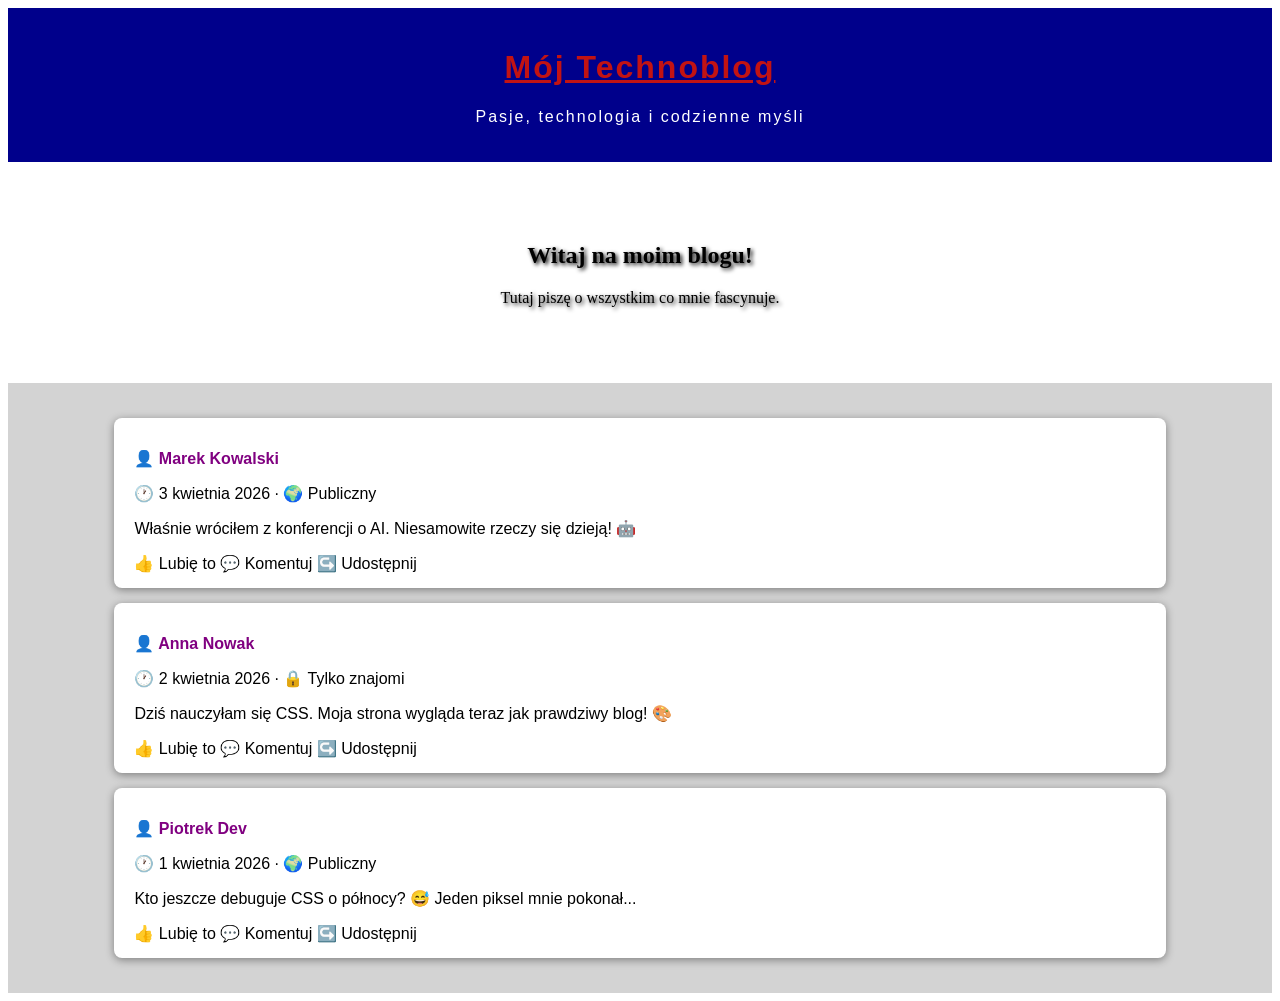
<file: Lekcja_2/index.html>
<!DOCTYPE html>
<html lang="pl">
<head>
    <meta charset="UTF-8">
    <title>Mój Blog</title>
    <!-- Tutaj importujemy style -->
    <link rel="stylesheet" href="style.css">

</head>

<body>

    <div id="naglowek">
        <h1>Mój Technoblog</h1>
        <p>Pasje, technologia i codzienne myśli</p>
    </div>

    <div id="baner">
        <h2>Witaj na moim blogu!</h2>
        <p>Tutaj piszę o wszystkim co mnie fascynuje.</p>
    </div>

    <div id="tresc">
        <div class="wpis">
            <p class="autor">👤 Marek Kowalski</p>
            <p class="data">🕐 3 kwietnia 2026 · 🌍 Publiczny</p>
            <p class="tekst">Właśnie wróciłem z konferencji o AI. Niesamowite rzeczy się dzieją! 🤖</p>
            <div class="reakcje">👍 Lubię to  💬 Komentuj  ↪️ Udostępnij</div>
        </div>
        <div class="wpis">
            <p class="autor">👤 Anna Nowak</p>
            <p class="data">🕐 2 kwietnia 2026 · 🔒 Tylko znajomi</p>
            <p class="tekst">Dziś nauczyłam się CSS. Moja strona wygląda teraz jak prawdziwy blog! 🎨</p>
            <div class="reakcje">👍 Lubię to  💬 Komentuj  ↪️ Udostępnij</div>
        </div>
        <div class="wpis">
            <p class="autor">👤 Piotrek Dev</p>
            <p class="data">🕐 1 kwietnia 2026 · 🌍 Publiczny</p>
            <p class="tekst">Kto jeszcze debuguje CSS o północy? 😅 Jeden piksel mnie pokonał...</p>
            <div class="reakcje">👍 Lubię to  💬 Komentuj  ↪️ Udostępnij</div>
        </div>
    </div>

</body>
</html>
</file>
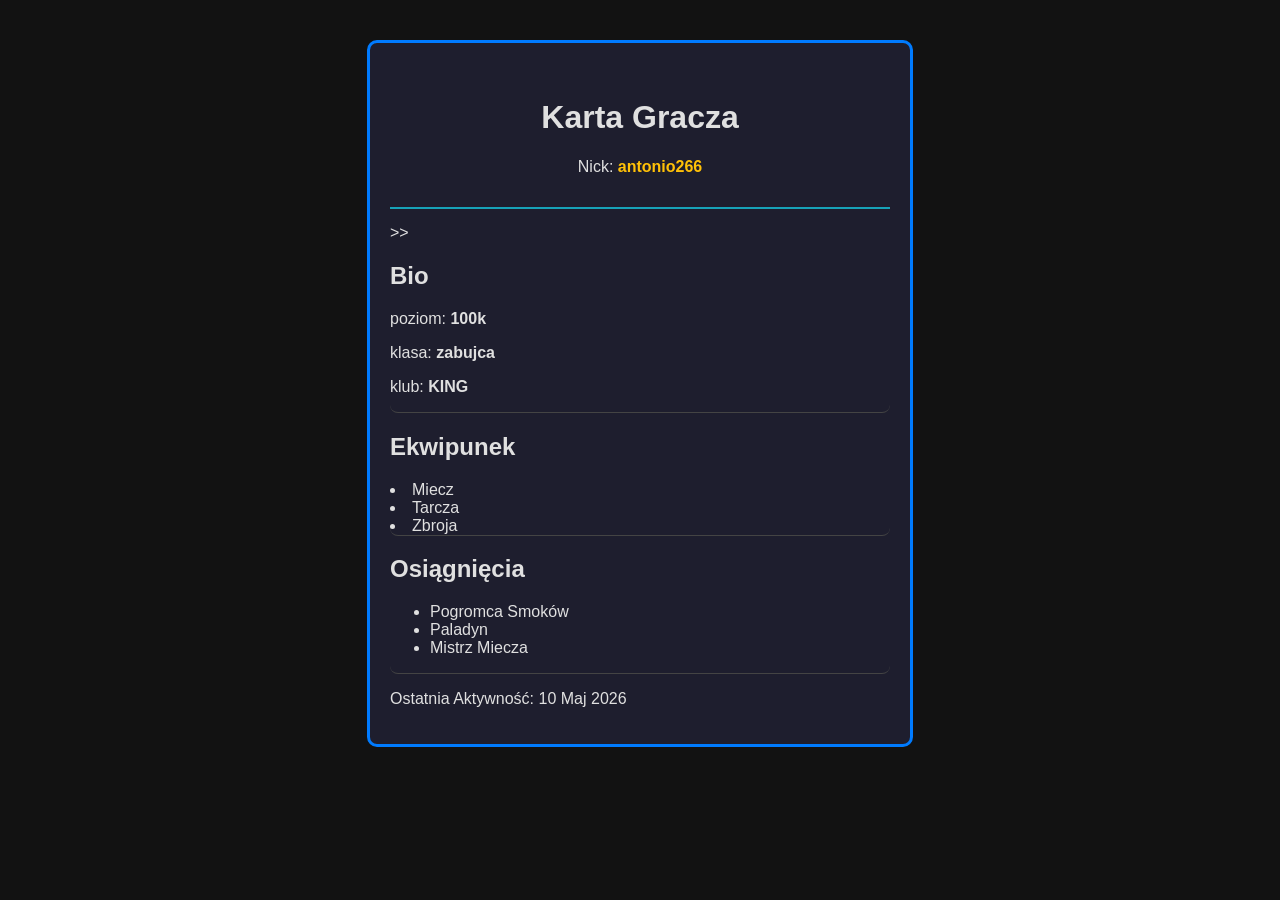
<file: Lekcja_3/index.html>
<!DOCTYPE html>
<html lang="pl">
<head>
  <meta charset="UTF-8">
  <meta name="viewport" content="width=device-width, initial-scale=1.0">
  <title>Karta Gracza</title>
  <link rel="stylesheet" href="style.css">
</head>
<body>
  <main class="player-card">
    <header class="card-header">
      <h1>Karta Gracza</h1> 

      <p>Nick: <span class="highlight">antonio266</span></p>
      

      
      
      
    </header>></header>>  
    
    <section class="card-section bio" >
      <h2>Bio</h2>
      <p>poziom: <strong> 100k</strong></p>
      <p>klasa: <strong>zabujca</strong></p>
      <p>klub: <strong>KING</strong></p>

    </section>
    <section class="card-section equipment">
      <h2>Ekwipunek</h2>
     <li>Miecz </li>
     <li>Tarcza</li>
     <li>Zbroja</li>
     </section>

     <section class="card-section achievements">
      <h2>Osiągnięcia</h2>
      <ul>
     <li>Pogromca Smoków </li>
     <li>Paladyn</li>
     <li>Mistrz Miecza</li>
     </section>

     <footer class="card-footer">
      <p>Ostatnia Aktywność: <time datetime="2025-10-06"> 10 Maj 2026</time></p>
     </footer>
    </header>
  </main>
</body>
</html>
</file>
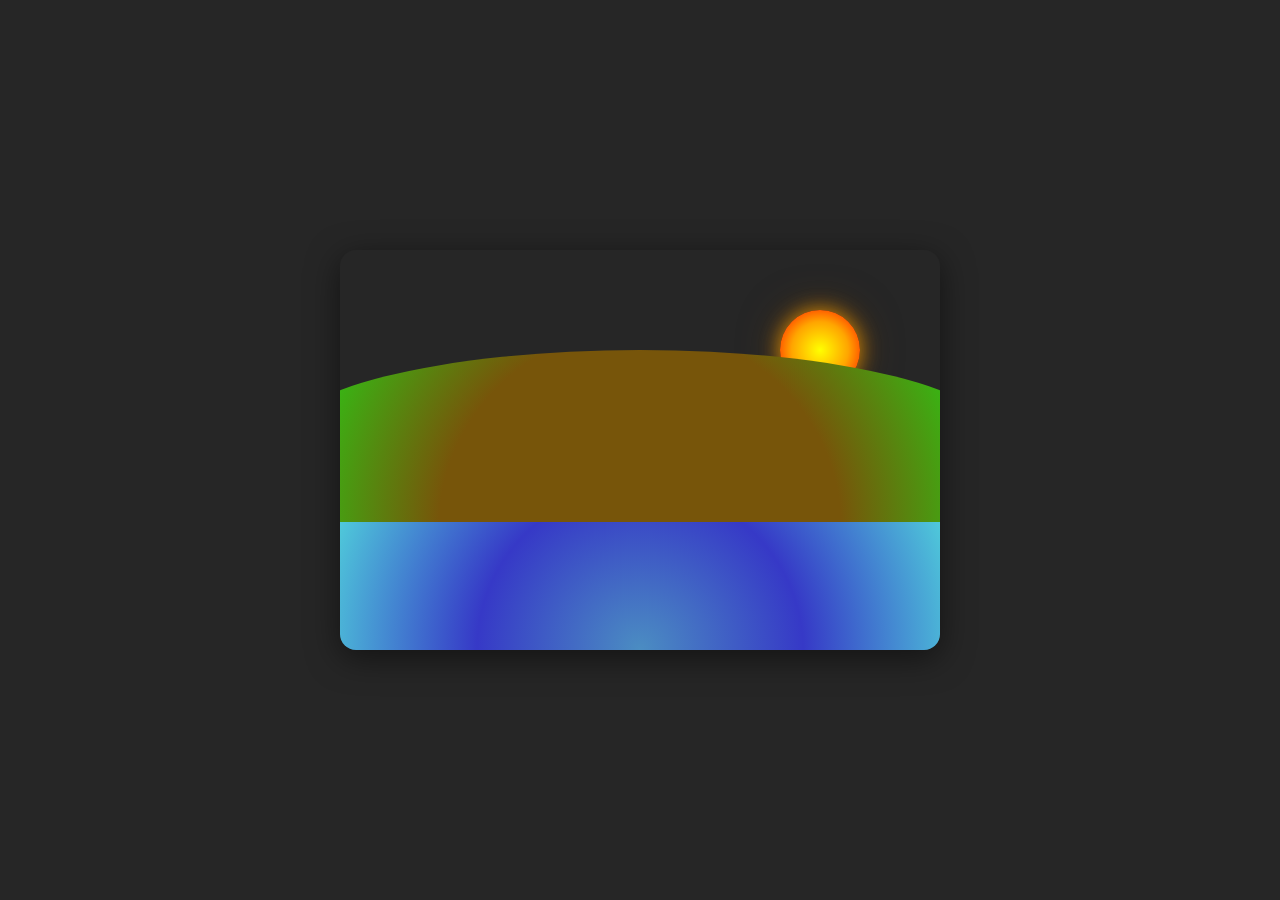
<file: Lekcja_5/index.html>
<!DOCTYPE html>
<html lang="pl">
<head>
  <meta charset="UTF-8">
  <meta name="viewport" content="width=device-width, initial-scale=1.0">
  <title>Pocztówka CSS</title>
  <link rel="stylesheet" href="style.css">
</head>
<body>
  <div class="postcard">
    <div class="sky"></div>
    <div class="sun"></div>
    <div class="hills"></div>
    <div class="water"></div>
  </div>
</body>
</html>
</file>
<file: Lekcja_2/style.css>
#naglowek{
    background-color: #00008b;
    color: white;
    text-align: center;
    font-family: 'Arial',  sans-serif;
    letter-spacing: 2px;
    padding: 20px;


}

#naglowek h1{
    color:rgb(194, 19, 19) ;
    text-decoration:underline;
}

#baner{
    background-image: url('https://images.unsplash.com/photo-1506744038136-46273834b3fb?ixlib=rb-4.0.3&ixid=M3wxMjA3fDB8MHxzZWFyY2h8Mnx8YmFuZXJ8ZW58MHx8MHx8fDA%3D&auto=format&fit=crop&w=800&q=60');

    background-size: cover;
    background-position: center;
    text-align: center;
    padding: 60px 20px;
    text-shadow: 2px 2px 4px #000000;
}

#tresc
{
    width: 100%;
    background-color: lightgray;
    padding: 20px 0px;
    min-height: 300px;
}

.wpis
{
    width: 80%;
    margin: 15px auto;
    background-color: white;
    border-radius: 8px;
    padding: 15px 20px;
    box-shadow: 0 2px 8px rgba(0, 0, 0, 0.4);
    font-family: 'Helvetica', sans-serif;
}

.wpis .autor
{
    font-weight: bold; 
    font-size: 16px;
    color: purple;
    margin-bottom: 2px;
}
</file>
<file: Lekcja_3/style.css>
/* === Reset i zmienne === */
:root {
  --color-primary: #007bff;
  --color-accent: #17a2b8;
  --color-highlight: #ffc107;
  --color-bg: #1e1e2e;
  --color-text: #e0e0e0;
  --color-border: #444;
}

body {
  margin: 0;
  padding: 0;
  font-family: 'Segoe UI', Tahoma, Geneva, Verdana, sans-serif;
  background-color: #121212;
  color: var(--color-text);
}

.player-card{
  max-width: 500px;
  margin: 40px auto;
  background-color: var(--color-bg);
  padding: 20px;
  border: 3px solid var(--color-primary);
  border-radius: 10px;
}


.card-header 
{
  padding: 15px;
  margin-bottom: 15px;
  border-bottom: 2px solid var(--color-accent);
  text-align: center;
}
.card-section {
  padding: 15xp;
  margin-bottom: 15px;
  border-bottom: 1px solid var(--color-border);
  border-radius: 8px;
}

.highlight 
{
  color: var(--color-highlight);
  font-weight: bold;
}
</file>
<file: Lekcja_5/style.css>
* {
  margin: 0;
  padding: 0;
  box-sizing: border-box;
}

body {
  display: flex;
  justify-content: center;
  align-items: center;
  min-height: 100vh;
  background-color: hsl(0, 0%, 15%);
}

.postcard {
  position: relative;
  width: 600px;
  height: 400px;
  overflow: hidden;
  border-radius: 16px;
  box-shadow: 0 8px 32px rgba(0, 0, 0, 0.5);
}

.sky {
  position: absolute;
  top: 0;
  left: 0;
  width: 100%;
  height: 65%;
  /* TODO: background sky gradient */
  background: linear-gradient(135deg, blue);
}



.sun {
  position: absolute;
  top: 60px;
  right: 80px;
  width: 80px;
  height: 80px;
  /* TODO: sun shape and glow */
  /* TODO: sun color experiment */
  border-radius: 50%;
  background: radial-gradient(circle, yellow, orange, red);
  box-shadow: 0 0 20px rgba(255, 165, 0, 0.8), 0 0 40px rgba(119, 66, 1, 0.6);
}

.hills {
  position: absolute;
  bottom: 30%;
  left: -10%;
  width: 120%;
  height: 45%;
  /* TODO: hills shape */
  background: radial-gradient(circle at 50% 100%,  #77550a, #77550a, #19e419);
  border-radius: 50% 50% 0 0;
}

.water {
  position: absolute;
  bottom: 0;
  left: 0;
  width: 100%;
  height: 32%;
  /* TODO: water color and transparency */
  background: rgba(68, 102, 175, 0.5);
   background: radial-gradient(circle at 50% 100%,  #4b8dc2, #3639c7, #4fc9da);
  border-radius: 0% 0% 0 0;
}

.text-overlay {
  position: absolute;
  bottom: 40px;
  left: 0;
  width: 100%;
  text-align: center;
  font-family: Georgia, serif;
  /* TODO: text styling and shadow */
  /* TODO: text color experiment */
}
</file>
